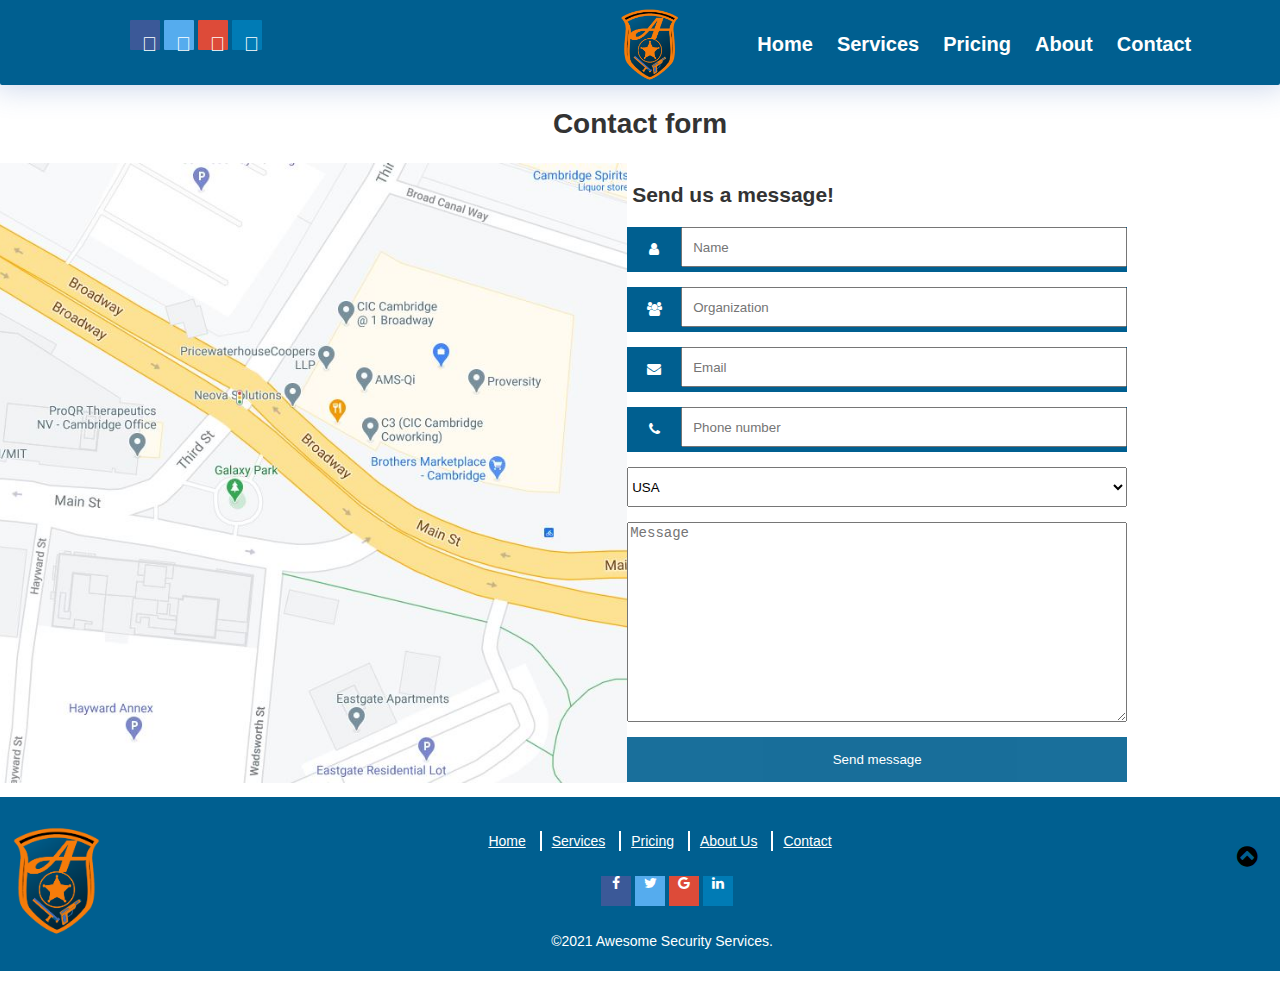
<file: contact.html>
<!doctype html>

<html lang="en">
<head>
  <meta charset="utf-8">
  <meta name="viewport" content="width=device-width, initial-scale=1">
	  <title>Contact us</title>
	<link id="css-styles" rel="stylesheet" href="assets/styles.css" type="text/css" media="all">
  <link rel="stylesheet" href="https://cdnjs.cloudflare.com/ajax/libs/font-awesome/4.7.0/css/font-awesome.min.css">

<style>
body {font-family: Arial, Helvetica, sans-serif;}
* {box-sizing: border-box;}

.input-container {
  display: -ms-flexbox;
  display: flex;
  width: 100%;
  margin-bottom: 15px;
}

.contact-icon {
  padding: 10px;
  background: #005F90;
  color: #fff;
  min-width: 50px;
  text-align: center;
}

.input-field {
  width: 100%;
  padding: 10px;
  outline: none;
}

.input-field:focus {
  border: 2px solid #005F90;
}

/* Set a style for the submit button */
.btn {
  background-color: #005F90;
  color: #fff;
  padding: 15px 20px;
  border: none;
  cursor: pointer;
  width: 100%;
  opacity: 0.9;
}

.btn:hover {
  opacity: 1;
}
	.coolify{padding-bottom: 5px; background-color: #005F90}
.column {
  float: left;
  width: 49%;

  text-align: center;
}

.row:after {
  content: "";
  display: table;
  clear: both;
}
	
@media screen and (max-width : 985px )
{
    .column {
		display:flex;
		width:99%;
		
	}
}
	@media screen and (max-width : 790px )
{
	.column img{width: 200%}
}
</style>
</head>

<body>
 	<script src="https://ajax.googleapis.com/ajax/libs/jquery/3.3.1/jquery.min.js"></script>
  	<script type="text/javascript">
      	$(document).ready( function() {
          	$("#container1").load( "assets/header.html" );
          	console.log('Done');
      	});
  	</script>
  <div id="container">
    <div id ="container1">   </div>
<h1 style="text-align: center;">Contact form</h1>
	<div class="row">
		<div class="column"><img src="assets/map.JPG" alt="img" style="float:right; max-width: 805px"/></div>
	
		<div class="column" style="background-color: #fff">
			<form action="#" style="width:500px;float:left">
			  <h2 style="text-align: left; padding-left: 5px">Send us a message!</h2>

				 <div class="input-container coolify">
					<i class="fa fa-user contact-icon"></i>
					<input class="input-field" type="text" placeholder="Name" name="name" required>
				 </div>
				 <div class="input-container coolify">
					<i class="fa fa-users contact-icon"></i>
					<input class="input-field" type="text" placeholder="Organization" name="org" required>
				 </div>
				 <div class="input-container coolify">
					<i class="fa fa-envelope contact-icon"></i>
					<input class="input-field" type="text" placeholder="Email" name="email" required>
				 </div>
				 <div class="input-container coolify">
					<i class="fa fa-phone contact-icon"></i>
					<input class="input-field" type="phone" placeholder="Phone number" name="pwd" required>
				 </div>
				 <select class="input-container" id="country" name="country" style="height: 40px">
					<option value="usa">USA</option>
					<option value="canada">Canada</option>
					<option value="mexico">Mexico</option>
				</select>

				<textarea class="input-container" id="subject" name="subject" placeholder="Message" style="height:200px; font-size: 14px"></textarea>

				<button type="submit" class="btn">Send message</button>
			</form>
	</div>
	</div>
	  <span><p></p></span>
	<script type="text/javascript">
		$(document).ready( function() {
			$('#container2').load( 'assets/footer.html' );
			console.log('Done');
		});
	</script>
			<div id ="container2"></div>
</div>
</body>
</html>
</file>
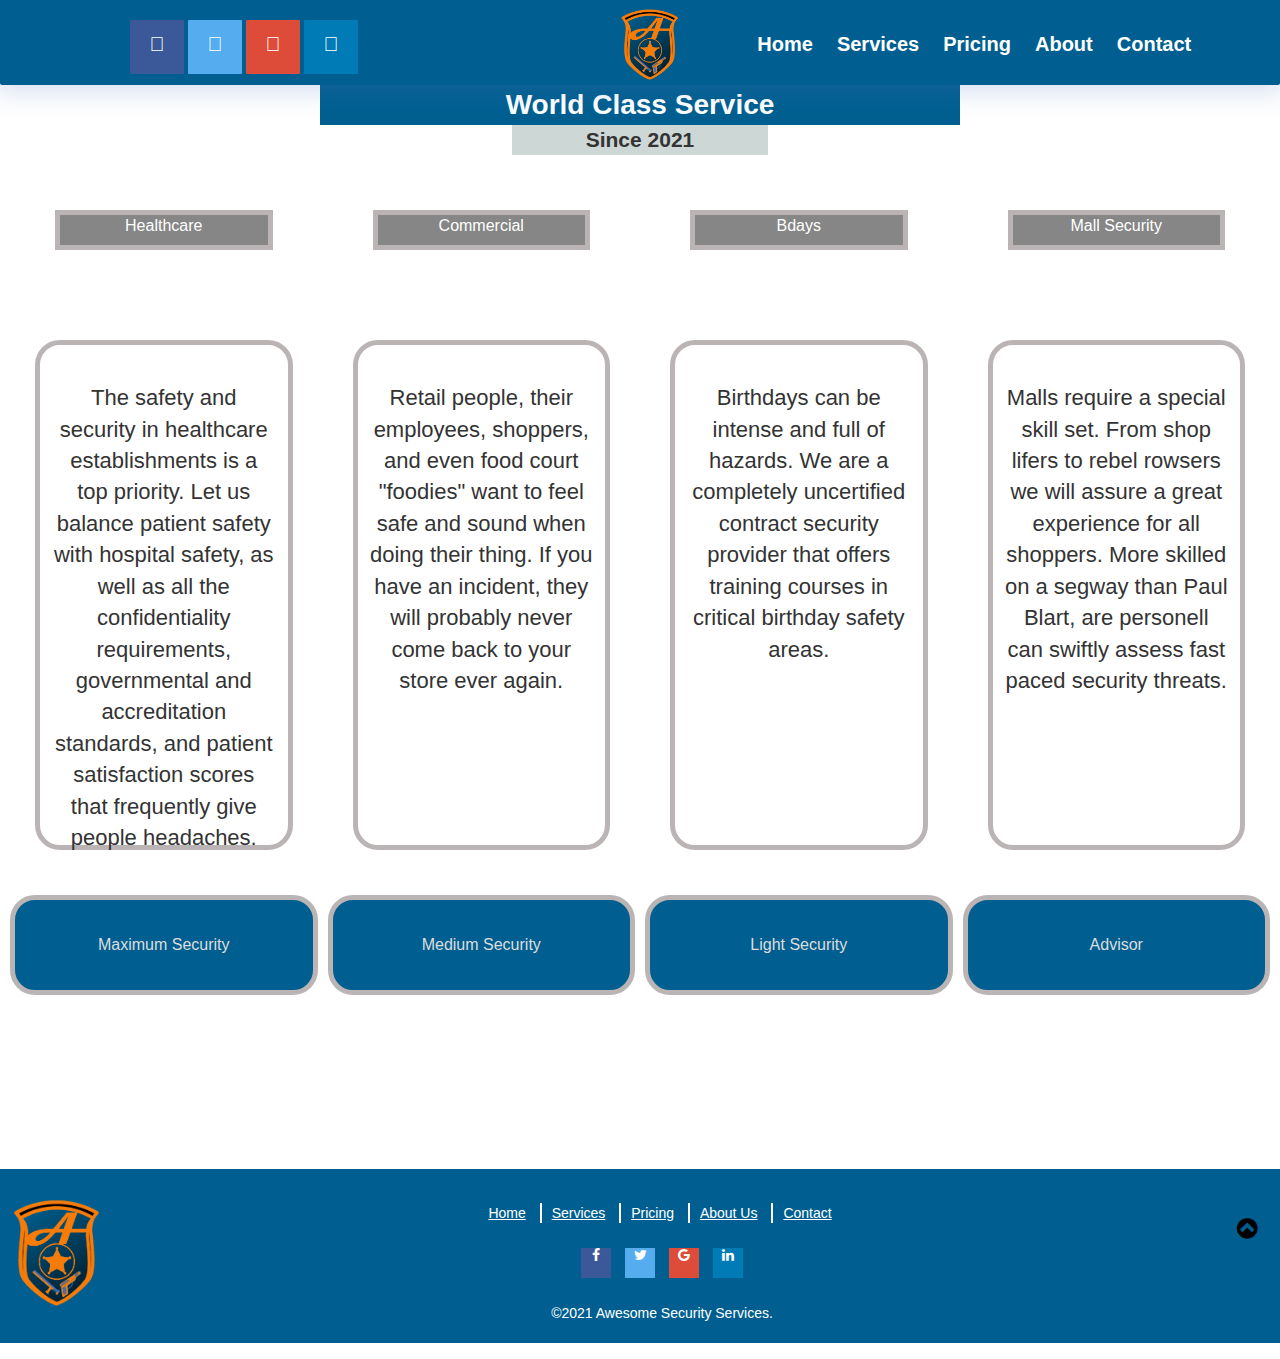
<file: pricing.html>
<!doctype html>

<html lang="en">
<head>
  <meta charset="utf-8">

  <title>Security Services Website</title>
  <meta name="description" content="The HTML5 Herald">
  <meta name="author" content="">
  <link rel="stylesheet" href="pricing.css">
  <link rel='stylesheet' type="text/css" href="assets/styles.css"/>
  <script src="https://ajax.googleapis.com/ajax/libs/jquery/3.5.1/jquery.min.js"></script>
</head>
<body>
	<script type="text/javascript">
		$(document).ready( function() {
			$("#container1").load( "assets/header.html" );
			console.log('Done');
		});
	</script>
	<script>
		function populate_array(menu){
			menu.push("<div style='font-size:large;'>High Level Security: 30 personell - $<div id='value4'>12000</div></div>"+'<br>'+"<div style='font-size:large;'>Security Insurance - $2,000</div>" + '<br>');
			menu.push("<div style='font-size:large;'>High Level Security: 20 personell - $<div id='value4'>7000</div></div>"+'<br>'+"<div style='font-size:large;'>Security Insurance - $700</div>" + '<br>');
			menu.push("<div style='font-size:large;'>High Level Security: 10 personell - $<div id='value4'>5000</div></div>"+'<br>'+"<div style='font-size:large;'>Security Insurance - 500</div>" + '<br>');
			menu.push("<div style='font-size:large;'>Security Advisor: 1 personell - $<div id='value4'>1000</div></div>"+'<br>');
		}
		function myFunction2(value){
			console.log("clicked the button");
			var menu = new Array();
			populate_array(menu);
			document.getElementById("demo").innerHTML = menu[value];
			window.scrollTo(0,document.body.scrollHeight);
				$("#click").css('visibility', 'visible');
				$("#lname").css('visibility', 'visible');
				$("#identifier").css('visibility', 'visible');
		}
		function changeValues(){
			console.log("button pressed");
			var text = $('#lname').val();
			console.log(text);
			if(text === "" || isNaN(text) || text == "0"){
				alert("You Provided an Invalid Number");
			}else{
				var text2 = $("#value4").text();
				console.log(text2);
				var string = parseFloat(parseInt(text2)* (parseInt(text)*1.15)).toFixed(2);
				console.log(string);
				$("#putValue").text("Pricing of personell with hours and tax is " + string);
			}
		}
	</script>

	    <div id ="container1">
		</div>
	<h1 style="text-align: center; background-color: #005F90; width: 50%;  margin: auto; color: #fff;">
		World Class Service
	</h1>
	<h2 style="text-align: center; background-color: #CDD7D6; width: 20%;  margin: auto; position: relative;">
			Since 2021
	</h2>
	<div class="container">
		<div id="item3">
			Healthcare
		</div>
		<div id="item3">
			Commercial
		</div>
		<div id="item3">
			Bdays
		</div>
		<div id="item3">
			Mall Security
		</div>	
	</div>
	<div class="container">
		<div id="item">
			<div class="text">
				The safety and security in healthcare establishments is a top priority.  Let us balance patient safety with hospital safety, as well as all the confidentiality requirements, governmental and accreditation standards, and patient satisfaction scores that frequently give people headaches.

			</div>
		</div>
		<div id="item">
			<div class="text">
				Retail people, their employees, shoppers, and even food court "foodies" want to feel safe and sound when doing their thing. If you have an incident, they will probably never come back to your store ever again.
			</div>
		</div>
		<div id="item">
			<div class="text">
				Birthdays can be intense and full of hazards. We are a completely uncertified contract security provider that offers training courses in critical birthday safety areas.
			</div>
		</div>
		<div id="item">
			<div class="text">
				Malls require a special skill set. From shop lifers to rebel rowsers we will assure a great experience for all shoppers. More skilled on a segway than Paul Blart, are personell can swiftly assess fast paced security threats.
			</div>
		</div>
	</div>
		<div class="container">
			<button id="item2" onclick="myFunction2(0)">
				Maximum Security
			</button>
			<button id="item2" onclick="myFunction2(1)">
				Medium Security
			</button>
			<button id="item2" onclick="myFunction2(2)">
				Light Security
			</button>
			<button id="item2" onclick="myFunction2(3)">
				Advisor
			</button>
		</div>
			<p id="demo"></p>
			<br><br>
			<div class="input">
			<label for="lname" id="identifier" class="hidden" style="font-size: 16px;">Duration in Hours: &nbsp; </label>
			<input type="text" id="lname" class="hidden" name="lname">
			<button id="click" class="hidden" onclick="changeValues()"></button>
			</div>
			<div id="putValue" style="text-align: center; font-size: medium;">
				<br>
			</div>
			<script type="text/javascript">
				$(document).ready( function() {
					$('#container2').load( 'assets/footer.html' );
					console.log('Done');
				});
			</script>
				<div id ="container2">
			    </div>

</body>
</html>
</file>
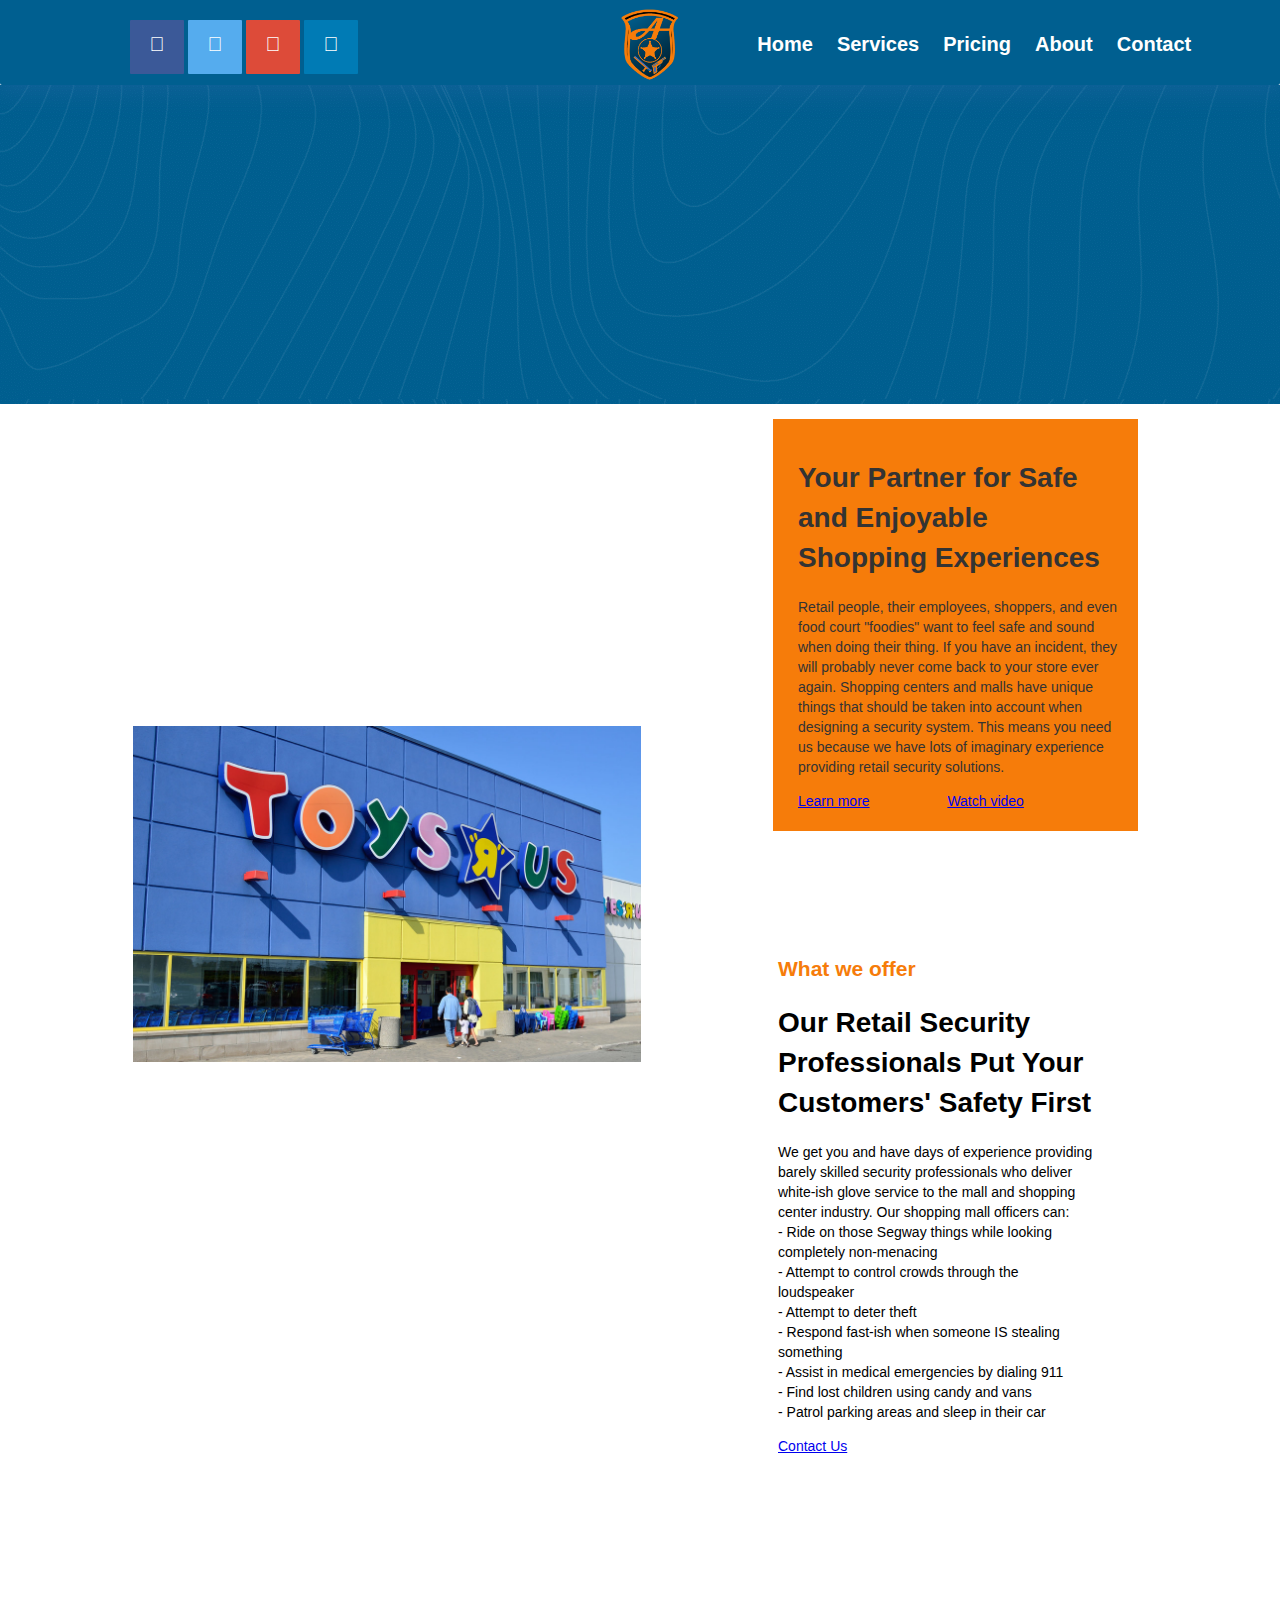
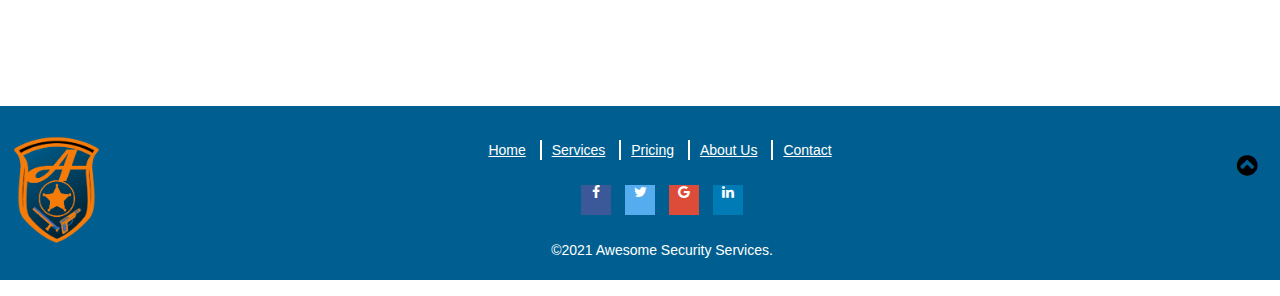
<file: service_page2.html>
<!doctype html>

<html lang="en">
<head>
	<title>Awesome Security Services</title>	
	<meta charset="UTF-8">
	<meta name="viewport" content="width=device-width, initial-scale=1.0">
	<link id="css-styles" rel="stylesheet" href="assets/styles.css" type="text/css" media="all">
	<link rel="stylesheet" href="https://cdnjs.cloudflare.com/ajax/libs/font-awesome/4.7.0/css/font-awesome.min.css">
	<link rel="stylesheet" href="./sp1.css" type="text/css" media="all">
</head>

<body>
	<script src="https://ajax.googleapis.com/ajax/libs/jquery/3.3.1/jquery.min.js"></script>
	<script type="text/javascript">
		$(document).ready( function() {
			$('#container1').load( 'assets/header.html' );
			console.log('Done');
		});
	</script>
		<script>
			pics = ["security1.jpeg", "clown.jpeg","security3.jpeg"];
			var pictureIndex=0;
			$(document).ready(function() {
				$("#display").mouseover(slideShow);
			})
			function slideShow()
			{
				console.log("slideshow");
				$("#display img").fadeOut(2000,nextSlide);
			}
			function nextSlide()
			{
				pictureIndex++;
				pictureIndex= pictureIndex == pics.length? 0: pictureIndex;
				$("#display img").attr("src", "assets/"+pics[pictureIndex]);
				$("#display img").fadeIn(2000,slideShow);
			}
			</script>
		<script type="text/javascript">
			$(document).ready( function() {
				$('#container1').load( 'assets/header.html' );
				console.log('Done');
			});
		</script>
	<div id ="container1">
    </div>

	<div id="first-image">
		<img src="assets/srv_bg.png" alt="image">
	</div>
	<section >
		<div id="textbox" style= "z-index: 2;" >
			<h1 id="heading"> Your Partner for Safe and Enjoyable Shopping Experiences</h1>
			<p>Retail people, their employees, shoppers, and even food court "foodies" want to feel safe and sound when doing their thing. 
                If you have an incident, they will probably never come back to your store ever again.
                Shopping centers and malls have unique things that should be taken into account when designing a security system. 
                This means you need us because we have lots of imaginary experience providing retail security solutions.
                </p>
			 <a href="https://timseifer.github.io/MidtermComp20/about.html">Learn more</a>
             &nbsp; &nbsp; &nbsp; &nbsp; &nbsp;&nbsp; &nbsp; &nbsp; &nbsp; &nbsp;
			 <a href="https://www.youtube.com/watch?v=pI6cQURnFmI">Watch video</a>
		</div>
		<div id="display" style="max-height: 500px; z-index: 1;">
			<img src="assets/commercial.jpg" alt="display" width="40%" >
		</div>
		<div id="textarea">
			<h2 id="sub">What we offer</h2>
			<h1 id="heading">Our Retail Security Professionals Put Your Customers' Safety First</h1>
			<p> We get you and have days of experience providing barely skilled security professionals who deliver 
                white-ish glove service to the mall and shopping center industry. Our shopping mall officers can:
                <br>
                - Ride on those Segway things while looking completely non-menacing <br>
                - Attempt to control crowds through the loudspeaker <br>
                - Attempt to deter theft <br>
                - Respond fast-ish when someone IS stealing something <br>
                - Assist in medical emergencies by dialing 911 <br>
                - Find lost children using candy and vans <br>
                - Patrol parking areas and sleep in their car</p>
			 <a href="https://timseifer.github.io/MidtermComp20/contact.html">Contact Us</a>
			
		</div>
	</section>
	
	<script type="text/javascript">
		$(document).ready( function() {
			$('#container2').load( 'assets/footer.html' );
			console.log('Done');
		});
	</script>
			<div id ="container2">
			</div>

	
	</body>
</html>
</file>
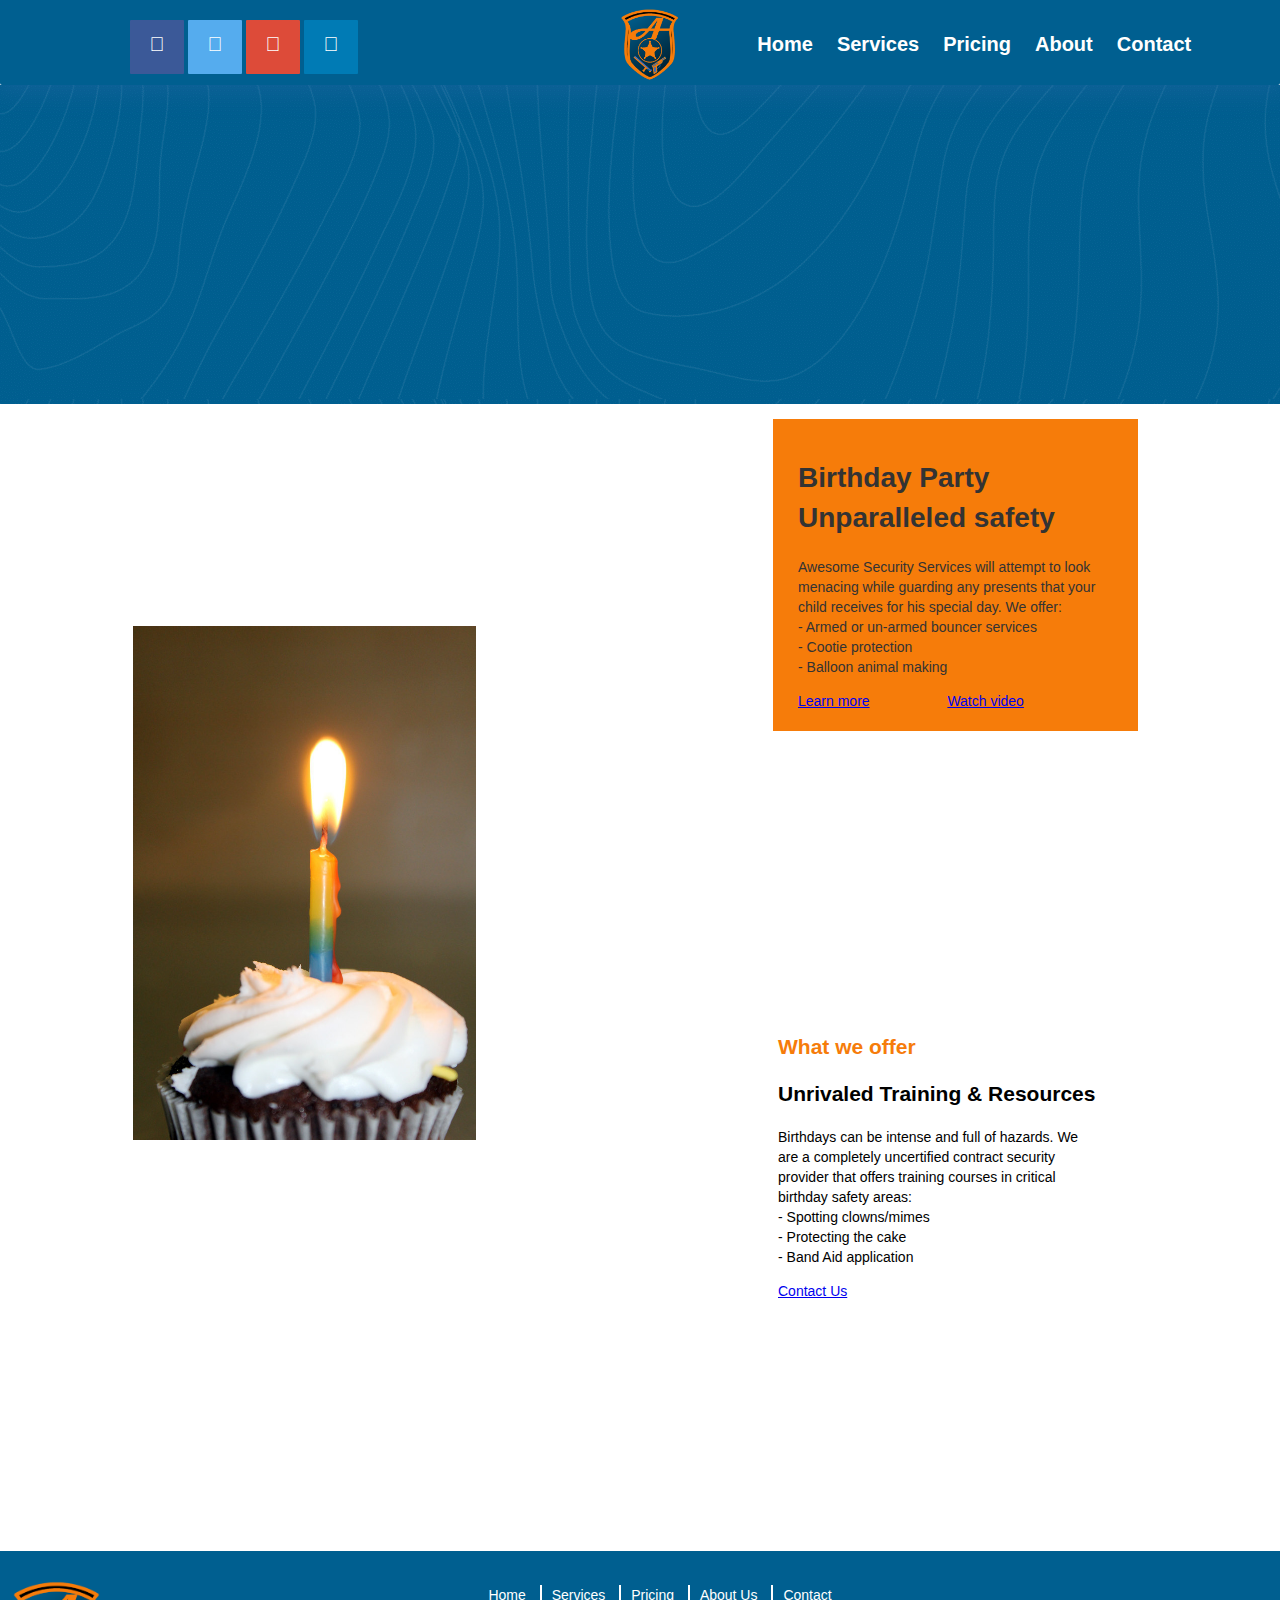
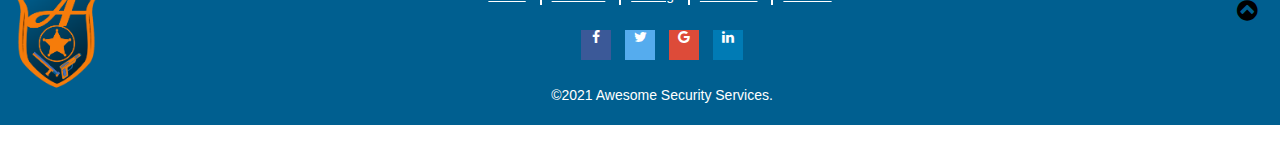
<file: service_page3.html>
<!doctype html>

<html lang="en">
<head>
	<title>Awesome Security Services</title>	
	<meta charset="UTF-8">
	<meta name="viewport" content="width=device-width, initial-scale=1.0">
	<link id="css-styles" rel="stylesheet" href="assets/styles.css" type="text/css" media="all">
	<link rel="stylesheet" href="https://cdnjs.cloudflare.com/ajax/libs/font-awesome/4.7.0/css/font-awesome.min.css">
	<link rel="stylesheet" href="./sp1.css" type="text/css" media="all">
</head>

<body>
	<script src="https://ajax.googleapis.com/ajax/libs/jquery/3.3.1/jquery.min.js"></script>
	<script type="text/javascript">
		$(document).ready( function() {
			$('#container1').load( 'assets/header.html' );
			console.log('Done');
		});
	</script>
			<script>
				pics = ["birthday.jpg", "birthday2.jpg","birthday3.jpg"];
				var pictureIndex=0;
				$(document).ready(function() {
					$("#display").mouseover(slideShow);
				})
				function slideShow()
				{
					console.log("slideshow");
					$("#display img").fadeOut(2000,nextSlide);
				}
				function nextSlide()
				{
					pictureIndex++;
					pictureIndex= pictureIndex == pics.length? 0: pictureIndex;
					$("#display img").attr("src", "assets/"+pics[pictureIndex]);
					$("#display img").fadeIn(2000,slideShow);
				}
				</script>
			<script type="text/javascript">
				$(document).ready( function() {
					$('#container1').load( 'assets/header.html' );
					console.log('Done');
				});
			</script>
	<div id ="container1">
    </div>
	<div id="first-image">
		<img src="assets/srv_bg.png" alt="image" height="10%">
	</div>
	<section >
		<div id="textbox" style= "z-index: 2;">
			<h1 id="heading">Birthday Party Unparalleled safety</h1>
			<p>Awesome Security Services will attempt to look menacing while guarding any presents that your 
                child receives for his special day. We offer: <br>
                - Armed or un-armed bouncer services <br>
                - Cootie protection <br>
                - Balloon animal making <br>
                 </p>
			 <a href="https://timseifer.github.io/MidtermComp20/about.html">Learn more</a>
             &nbsp; &nbsp; &nbsp; &nbsp; &nbsp;&nbsp; &nbsp; &nbsp; &nbsp; &nbsp;
			 <a href="https://www.youtube.com/watch?v=pI6cQURnFmI">Watch video</a>
		</div>
		<div id="display" style= "z-index: 1;">
			<img src="assets/bday.jpg" alt="display" width="27%">
		</div>
		<div id="textarea">
			<h2 id="sub">What we offer </h2>
			<h2 id="heading">Unrivaled Training & Resources</h2>
			<p> Birthdays can be intense and full of hazards. We are a completely
                 uncertified contract security provider that offers training courses in critical birthday safety areas: <br>
                - Spotting clowns/mimes <br>
                - Protecting the cake <br>
                - Band Aid application <br>
            </p>
			 <a href="https://timseifer.github.io/MidtermComp20/contact.html">Contact Us</a>
			
		</div>
	</section>
	
	<script type="text/javascript">
		$(document).ready( function() {
			$('#container2').load( 'assets/footer.html' );
			console.log('Done');
		});
	</script>
			<div id ="container2">
			</div>


	
	</body>
</html>
</file>
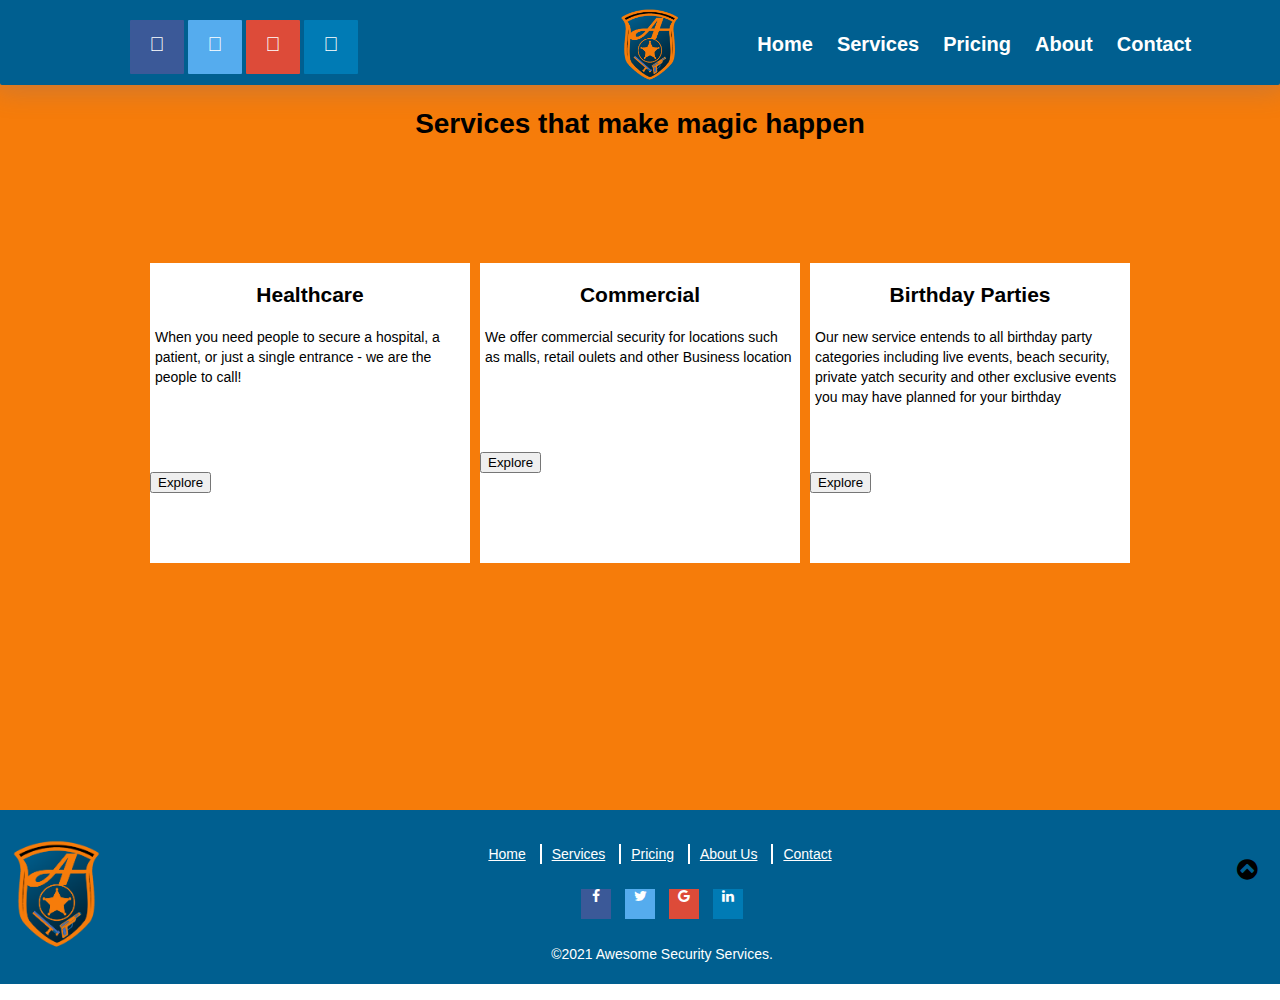
<file: services.html>
<!DOCTYPE html>
<html lang="en">
<head>
	<title>Awesome Security Services</title>	
	<meta charset="UTF-8">
	<meta name="viewport" content="width=device-width, initial-scale=1.0">
	<link id="css-styles" rel="stylesheet" href="./services.css" type="text/css" media="all">
	<link rel="stylesheet" href="https://cdnjs.cloudflare.com/ajax/libs/font-awesome/4.7.0/css/font-awesome.min.css">
	<link id="css-styles" rel="stylesheet" href="assets/styles.css" type="text/css" media="all">
	<script src="https://code.jquery.com/jquery-3.6.0.min.js" 
  integrity="sha256-/xUj+3OJU5yExlq6GSYGSHk7tPXikynS7ogEvDej/m4=" crossorigin="anonymous"></script>
</head>

	
<body>
	<script type="text/javascript">
		$(document).ready( function() {
			$('#container1').load( 'assets/header.html' );
			console.log('Done');
		});
	</script>

	<section class="content">		
		<div id ="container1">
	</div>
		<h1 style="text-align: center;"> Services that make magic happen </h1>
		<div>
			<div class="row">
                <div class="pic1"> 
                    <Span class = "text"><h2>Healthcare</h2></Span>
					<p>	When you need people to secure a hospital, a patient, or just a single entrance - we are the people to call! </p>
					<br> <br> <br> <br>
					<button onclick="window.location.href='https://timseifer.github.io/MidtermComp20/service_page_1.html'">Explore </button>
                </div>
                <div class="pic2">
                    <span class = "text"><h2>Commercial</h2></span>
					<p> We offer commercial security for locations such as malls, retail oulets and other Business location </p>
					<br> <br> <br> <br>
					<button onclick="window.location.href='https://timseifer.github.io/MidtermComp20/service_page2.html'">Explore </button>
                </div>
                <div class="pic3">
                    <span class = "text"><h2>Birthday Parties</h2></span>
						<p> Our new service entends to all birthday party categories including live events, beach security,
							private yatch security and other exclusive events you may have planned for your birthday  </p>
							<br> <br> <br>
						<button onclick="window.location.href='https://timseifer.github.io/MidtermComp20/service_page3.html'">Explore </button>
					
                </div>
              </div>
		</div>
	</section>
	<script type="text/javascript">
		$(document).ready( function() {
			$('#container2').load( 'assets/footer.html' );
			console.log('Done');
		});
	</script>
			<div id ="container2">
			</div>
</body>
</html>
</file>
<file: assets/styles.css>
@charset "utf-8";
/* CSS Document */

/*Header styling*/

#header-section{
  overflow: hidden;
  width:100%;
  height: 85px;
  position:relative;
  top: 0;
  z-index:99;
  background-color: #005F90;
  border-bottom-left-radius: 2px;
  border-bottom-right-radius: 2px;
  box-shadow: 0em 0em 2em 5px rgba(72,110,186,0.25) ;

}
#header-section .header a {
  float: left;
  color: #fff;
  text-align: center;
  font-weight: bold;
  padding: 12px;
  text-decoration: none;
  font-size: 20px; 
  line-height: 25px;
  border-radius: 1px;
  position: relative;
  margin-top: 20px;
  font-family:"Gill Sans", Helvetica, Arial, "sans-serif";
	display: block;
}

#header-section	.header a:hover {background-color: #F67C0A;color: #000}
#header-section	.header a.logo {margin-bottom: -20px;position: relative;top: -30px}
#header-section	.header a.active {background-color: #F67C0A;color: #fff}
#header-section .header a.icon{display:none;}

/*Setting up the spacing*/
#header-section .header-right {float: right;padding-right: 10%;}
#header-section .header-logo {position:absolute;left: 50%;margin-left: -40px;}
#header-section .header-left {float: left;padding-left: 20%;}

/*Footer styling*/
#footer-section{background-color:#005F90}
#footer-section .footer{padding-top:20px;padding-bottom:20px;text-align:center}
#footer-section .footer-logo {position:absolute;}
#footer-section .footer .footer-links ul li{display:inline-block;list-style:none;padding-left:10px;padding-right:10px;border-left:2px solid #fff}
#footer-section .footer .footer-links ul li a{color:#fff;font-size:14px}
#footer-section .footer .footer-links ul li:first-child{border-left:0}
#footer-section .footer .footer-social{margin-top:20px;margin-bottom:20px}
#footer-section .footer .footer-social ul li{display:inline-block;list-style:none;padding-left:5px;padding-right:5px;width: 30px}
#footer-section .footer .copyright{color:#fff; padding-left: 110px}

.uparrow{color:#000!important;display:inline-block;padding:8px 16px;}
.uparrow:hover{background-color:#F67C0A!important; border-radius: 5px}


/*Social bedia button styles*/
.fa {text-align: center;text-decoration: none;margin: 5px 2px;width: 30px;height: 30px;}
.fa:hover {opacity: 0.7;}
.fa-facebook {background: #3B5998;color: white;}
.fa-twitter {background: #55ACEE;color: white;}
.fa-google {background: #dd4b39;color: white;}
.fa-linkedin {background: #007bb5;color: white;}


body,html{ 
	margin: auto;
    font-family:"Gill Sans", Helvetica, Arial, "sans-serif";
    font-size: 14px;
    line-height: 1.42857143;
    color: #333;
}

@media screen and (max-width : 1600px ){#header-section .header-left {float: left;padding-left: 15%;} #header-section .header-right {float: right;padding-right: 8%;}}

@media screen and (max-width : 1400px ){#header-section .header-left {float: left;padding-left: 10%;} #header-section .header-right {float: right;padding-right: 6%;}}

@media screen and (max-width : 1200px ){#header-section .header-left {float: left;padding-left: 5%;} #header-section .header-right {float: right;padding-right: 4%;}}

@media screen and (max-width : 1100px ){#header-section .header-left {float: left;padding-left: 1%;} #header-section .header-right {float: right;padding-right: 0%;}}

@media screen and (max-width : 1000px ){
	#header-section .header a{ font-size: 25px;display: block;}
	#header-section .header a.icon{  display: block; position: absolute; right: 0; top: 0;}
	#header-section .header a:not(:first-child) {display: none;}
	#header-section .header-right.responsive a {
    float: none;
    display: block;
    text-align: right;
  	}
}

@media screen and (max-width : 550px ){#header-section .header-left{display:none;}}
</file>
<file: pricing.css>
#container1 #container2{
    width:auto;
    height:auto;
}

.container{
	margin-top: auto;
	position: relative;
	flex-direction: row;
	display: flex;
	justify-content: space-evenly;
	align-items: center;
	padding:5px;
}
.text{
	margin-top: 10%;
	font-size: 22px;
	padding: 5%;
}
#item{
	font-size: large;
	border-radius: 25px;
	height: 500px;
	margin:30px;
	border: 5px solid rgb(187, 180, 180);
	text-align: center;
	width: 50%;
}
#item2{
	font-size: medium;
	border-radius: 25px;
	height: 500px;
	margin:5px;
	border: 5px solid rgb(187, 180, 180);
	text-align: center;
	width: 50%;
}
#item3{
	font-size: medium;
	color: #fff;
	background-color: #868686;
	height: 30px;
	margin:50px;
	border: 5px solid rgb(187, 180, 180);
	text-align: center;
	width: 40%;
}
#item:hover { 
	background-color: #F67C0A;
	color: #fff;
}


.item2{
	height: 500px;
	margin:5px;
	border: 5px solid #005F90;
	text-align: center;
	width: 50%;
}
.title{
	display: block;
    margin-left: auto;
    margin-right: auto;
	padding-left: 50%;
	background: #868686;
}

.box{
position: absolute;
width: 288px;
height: 430.63px;
border: 1px solid #DDDDDD;
}

button{
	color: #DDDDDD;
	background-color: #005F90;
	border-radius: 25px;
	max-height: 100px;
}
button:hover{
	color: #F67C0A;
}
#demo{
	text-align: center;
}

input{
	border-color: #F67C0A;
}
.hidden{
	visibility: hidden;
}
.input{
	display: flex;
	justify-content: center;
	padding-bottom: 5%;
}


  @media only screen and (max-width: 600px) {
	#item3{
		font-size: 13px;
		color: #fff;
		background-color: #868686;
		height: 30px;
		margin:50px;
		border: 5px solid rgb(187, 180, 180);
		text-align: center;
		width: 40%;
	}
	.text{
		margin-top: 10%;
		font-size: 12px;
		padding: 5%;
	}
	.item2{
		font-size: medium;
		border-radius: 25px;
		height: 500px;
		margin:5px;
		border: 5px solid rgb(187, 180, 180);
		text-align: center;
		width: 40%;
	}
  }
</file>
<file: sp1.css>
#first-image{
    background-image: url("assets/srv_bg.png");
    min-height: 10px;
}
#textbox{
    width: 25%;
    background-color: #F67C0A;
    position: relative;
    left: 60%;
    top: 10px;
    margin: 5px;
    padding: 20px 20px 20px 25px;
}
#display{
    position: relative;
    left: 10%;
    margin: 5px;
    bottom: 100px;
}
#textarea{
    position: relative;
    left: 60%;
    padding: 5px;
    color: black;
    margin: 5px;
    width: 25%;
    bottom: 240px;
}
#sub{
    color:#F67C0A;
}
#main-h1{
    font-weight: 900;
    font-size: x-large;
    color: #fff;
}

#container1 #container2{
    width:auto;
    height:auto;
}
</file>
<file: services.css>
@charset "utf-8";
/* CSS Document */
/* body{
  display: block;
} */

.content{
  position: relative;
  top: 0;
  min-height: 90vh;
  color: black;
  background-color: #F67C0A;
}
.content p{
  margin: 5px;;
}
.row::after {
  content: "";
  clear: both;
  display: table;
}
.text{
  text-align: center;
}
.pic1 {
  position: relative;
  float: left;
  width: 25%;
  margin: 100px 5px 0px 150px;
  background-color: #fff;
  min-height: 300px;
  border: azure 3px;
  
}
.pic2 {
  position: relative;
  float: left;
  width: 25%;
  margin: 100px 5px 0px 5px;
  background-color: #fff;
  min-height: 300px;
}
.pic3 {
  position: relative;
  float: left;
  width: 25%;
  margin: 100px 100px 0px 5px;
  background-color: #fff;
  min-height: 300px;
}

#container1 #container2{
  max-width:auto;
  max-height:auto;
}
</file>
